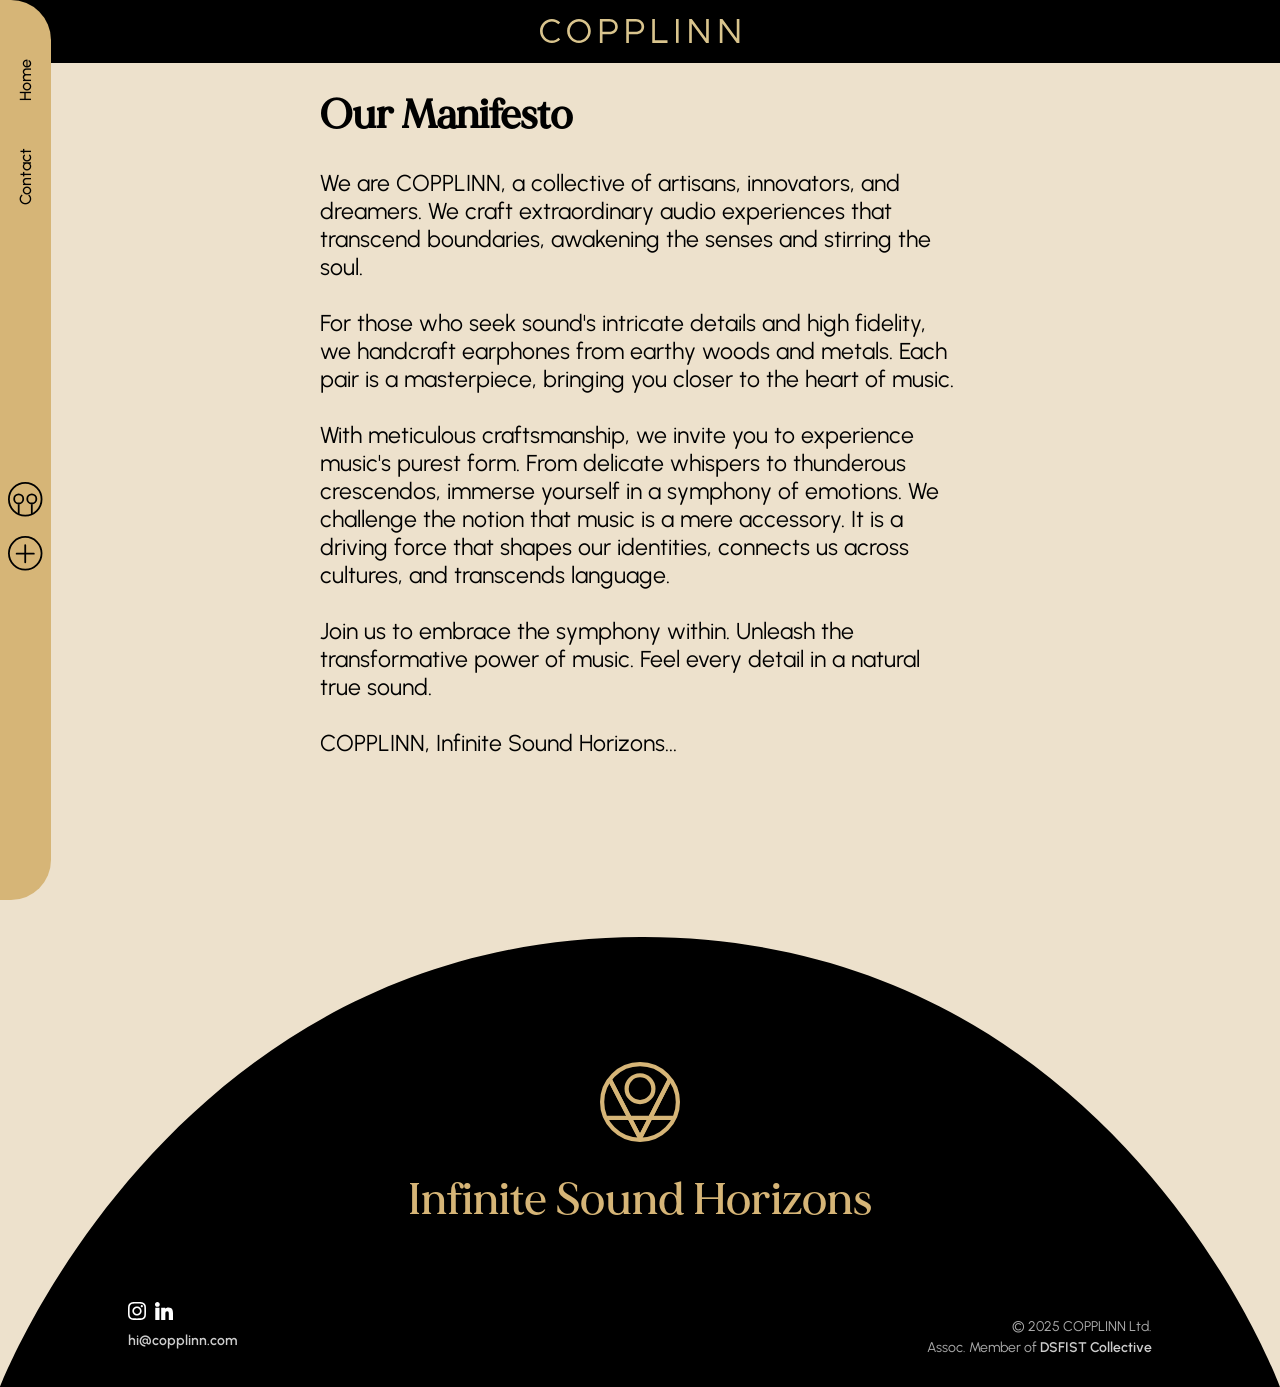
<file: about.html>
<!DOCTYPE html>
<html lang="en">
<head>
    <meta charset="UTF-8">
    <meta http-equiv="X-UA-Compatible" content="IE=edge">
    <meta name="viewport" content="width=device-width, initial-scale=1.0">
    <meta name='copyright' content='COPPLINN'>
    <meta name='language' content='EN'>
    <meta name='robots' content='index,follow'>
    <meta name='reply-to' content='hi@copplinn.com'>
    <meta name='coverage' content='Worldwide'>
    <meta name='distribution' content='Global'>
    <!-- Primary Meta Tags -->
    <title>About | COPPLINN</title>
    <meta name="title" content="About | COPPLINN">
    <meta name="description" content="We redefine sound by blending artisanal craftsmanship with cutting-edge technology. From hand-picked materials to precision engineering, every piece tells a story of passion, emotion, and timeless design.">
    <link rel="stylesheet" href="style.css">    
    <link rel="shortcut icon" href="media/icon.ico" type="image/x-icon">
</head>
<body>
    <nav>
        <a href="index.html">
            <img src="media/copplinn.svg" alt="Copplinn Logo">
        </a>
    </nav>

    <button class="menu-button" onclick="toggleSidebar()">
        <svg id="menu-icon" width="46" height="23" viewBox="0 0 36 13" fill="none" xmlns="http://www.w3.org/2000/svg">
            <line x1="1.5" y1="1.5" x2="44.5" y2="1.5" stroke="white" stroke-width="3" stroke-linecap="round"/>
            <line x1="13.5" y1="11.5" x2="44.5" y2="11.5" stroke="white" stroke-width="3" stroke-linecap="round"/>
            <line x1="6.5" y1="21.5" x2="44.5" y2="21.5" stroke="white" stroke-width="3" stroke-linecap="round"/>
        </svg>            
        <svg id="close-icon" width="35" height="30" viewBox="0 0 35 30" fill="none" style="display: none;" xmlns="http://www.w3.org/2000/svg">
            <line x1="2.18489" y1="27.241" x2="31.2946" y2="2.81507" stroke="white" stroke-width="3" stroke-linecap="round"/>
            <line x1="1.5" y1="-1.5" x2="39.5" y2="-1.5" transform="matrix(0.766044 0.642788 0.642788 -0.766044 3 0)" stroke="white" stroke-width="3" stroke-linecap="round"/>
        </svg> 
    </button>
    <div class="sidebar" id="sidebar">
        <div>
        <a class="rotateLeft" href="index.html">Home</a>
        <br><br>
        <a class="rotateLeft" href="#footer">Contact</a>
        </div>
        <div>
            <a href="index.html#alula">
                <svg width="35" height="35" viewBox="0 0 235 235" fill="none" xmlns="http://www.w3.org/2000/svg">
                    <circle cx="36.5402" cy="36.5402" r="30.5402" transform="matrix(1 0 0 -1 35.3223 150.302)" stroke="black" stroke-width="12"/>
                    <circle cx="36.5402" cy="36.5402" r="30.5402" transform="matrix(1 0 0 -1 123.262 150.302)" stroke="black" stroke-width="12"/>
                    <circle cx="115.711" cy="115.711" r="109.711" stroke="black" stroke-width="12"/>
                    <path d="M71.8623 149.328V215.1" stroke="black" stroke-width="12"/>
                    <path d="M159.802 149.328V215.1" stroke="black" stroke-width="12"/>
                    </svg>
            </a>
            
            <a href="index.html#range">
                <svg width="35" height="35" viewBox="0 0 235 235" fill="none" xmlns="http://www.w3.org/2000/svg">
                    <circle cx="115.711" cy="116.29" r="109.711" stroke="black" stroke-width="12"/>
                    <path d="M115.71 60.9922L115.71 176.459" stroke="black" stroke-width="12" stroke-linecap="round"/>
                    <path d="M57.9771 118.726H173.444" stroke="black" stroke-width="12" stroke-linecap="round"/>
                </svg>                    
            </a>
        </div>
        <div>
            <!-- chatbot -->
        </div>
    </div>
    <div class="manifesto">
    <h1>Our Manifesto</h1>
    <p>
        We are COPPLINN, a collective of artisans, innovators, and dreamers. We craft extraordinary audio experiences that transcend boundaries, awakening the senses and stirring the soul.
        <br><br>
        For those who seek sound's intricate details and high fidelity, we handcraft earphones from earthy woods and metals. Each pair is a masterpiece, bringing you closer to the heart of music.
        <br><br>
        With meticulous craftsmanship, we invite you to experience music's purest form. From delicate whispers to thunderous crescendos, immerse yourself in a symphony of emotions. We challenge the notion that music is a mere accessory. It is a driving force that shapes our identities, connects us across cultures, and transcends language.
        <br><br>
        Join us to embrace the symphony within. Unleash the transformative power of music. Feel every detail in a natural true sound.
        <br><br>
        COPPLINN, Infinite Sound Horizons...
    </p>
    </div>

    <div class="footer-container" id="footer">
        <!-- Background SVG Shape -->
        <svg class="background-shape" width="1920" height="473" viewBox="0 0 1920 473" fill="none" xmlns="http://www.w3.org/2000/svg" preserveAspectRatio="none">
            <path d="M0 473C0 473 258.058 -1.00075 965.529 -0.00037418C1673 1 1920 473 1920 473H0Z" fill="black"/>
        </svg>
            
        <!-- Footer Content -->
        <div class="footer-content">
          <img class="logo" src="media/copplinnIcon.svg" alt="Copplinn Icon Logo">
          
          <h1 class="title">Infinite Sound Horizons</h1>
          
          <div class="bottom-row">
            <div class="social-icons">
              <a href="https://www.instagram.com/copplinn" target="_blank" rel="noopener noreferrer">
                <svg fill="#FFFF" width="18px" height="18px" viewBox="0 0 256 256" version="1.1" xmlns="http://www.w3.org/2000/svg" xmlns:xlink="http://www.w3.org/1999/xlink" preserveAspectRatio="xMidYMid">
                    <g>
                        <path d="M127.999746,23.06353 C162.177385,23.06353 166.225393,23.1936027 179.722476,23.8094161 C192.20235,24.3789926 198.979853,26.4642218 203.490736,28.2166477 C209.464938,30.5386501 
                        213.729395,33.3128586 218.208268,37.7917319 C222.687141,42.2706052 225.46135,46.5350617 227.782844,52.5092638 C229.535778,57.0201472 231.621007,63.7976504 232.190584,76.277016 C232.806397,
                        89.7746075 232.93647,93.8226147 232.93647,128.000254 C232.93647,162.177893 232.806397,166.225901 232.190584,179.722984 C231.621007,192.202858 229.535778,198.980361 227.782844,203.491244 
                        C225.46135,209.465446 222.687141,213.729903 218.208268,218.208776 C213.729395,222.687649 209.464938,225.461858 203.490736,227.783352 C198.979853,229.536286 192.20235,231.621516 179.722476,232.191092 C166.227425,232.806905 162.179418,232.936978 127.999746,232.936978 C93.8200742,232.936978 89.772067,232.806905 76.277016,232.191092 C63.7971424,231.621516 57.0196391,229.536286 52.5092638,227.783352 C46.5345536,225.461858 42.2700971,222.687649 37.7912238,218.208776 C33.3123505,213.729903 30.538142,209.465446 28.2166477,203.491244 C26.4637138,198.980361 24.3784845,192.202858 23.808908,179.723492 C23.1930946,166.225901 23.0630219,162.177893 23.0630219,128.000254 C23.0630219,93.8226147 23.1930946,89.7746075 23.808908,76.2775241 C24.3784845,63.7976504 26.4637138,57.0201472 28.2166477,52.5092638 C30.538142,46.5350617 33.3123505,42.2706052 37.7912238,37.7917319 C42.2700971,33.3128586 46.5345536,30.5386501 52.5092638,28.2166477 C57.0196391,26.4642218 63.7971424,24.3789926 76.2765079,23.8094161 C89.7740994,23.1936027 93.8221066,23.06353 127.999746,23.06353 M127.999746,0 C93.2367791,0 88.8783247,0.147348072 75.2257637,0.770274749 C61.601148,1.39218523 52.2968794,3.55566141 44.1546281,6.72008828 C35.7374966,9.99121548 28.5992446,14.3679613 21.4833489,21.483857 C14.3674532,28.5997527 9.99070739,35.7380046 6.71958019,44.1551362 C3.55515331,52.2973875 1.39167714,61.6016561 0.769766653,75.2262718 C0.146839975,88.8783247 0,93.2372872 0,128.000254 C0,162.763221 0.146839975,167.122183 0.769766653,180.774236 C1.39167714,194.398852 3.55515331,203.703121 6.71958019,211.845372 C9.99070739,220.261995 14.3674532,227.400755 21.4833489,234.516651 C28.5992446,241.632547 35.7374966,246.009293 44.1546281,249.28042 C52.2968794,252.444847 61.601148,254.608323 75.2257637,255.230233 C88.8783247,255.85316 93.2367791,256 127.999746,256 C162.762713,256 167.121675,255.85316 180.773728,255.230233 C194.398344,254.608323 203.702613,252.444847 211.844864,249.28042 C220.261995,246.009293 227.400247,241.632547 234.516143,234.516651 C241.632039,227.400755 246.008785,220.262503 249.279912,211.845372 C252.444339,203.703121 254.607815,194.398852 255.229725,180.774236 C255.852652,167.122183 256,162.763221 256,128.000254 C256,93.2372872 255.852652,88.8783247 255.229725,75.2262718 C254.607815,61.6016561 252.444339,52.2973875 249.279912,44.1551362 C246.008785,35.7380046 241.632039,28.5997527 234.516143,21.483857 C227.400247,14.3679613 220.261995,9.99121548 211.844864,6.72008828 C203.702613,3.55566141 194.398344,1.39218523 180.773728,0.770274749 C167.121675,0.147348072 162.762713,0 127.999746,0 Z M127.999746,62.2703115 C91.698262,62.2703115 62.2698034,91.69877 62.2698034,128.000254 C62.2698034,164.301738 91.698262,193.730197 127.999746,193.730197 C164.30123,193.730197 193.729689,164.301738 193.729689,128.000254 C193.729689,91.69877 164.30123,62.2703115 127.999746,62.2703115 Z M127.999746,170.667175 C104.435741,170.667175 85.3328252,151.564259 85.3328252,128.000254 C85.3328252,104.436249 104.435741,85.3333333 127.999746,85.3333333 C151.563751,85.3333333 170.666667,104.436249 170.666667,128.000254 C170.666667,151.564259 151.563751,170.667175 127.999746,170.667175 Z M211.686338,59.6734287 C211.686338,68.1566129 204.809755,75.0337031 196.326571,75.0337031 C187.843387,75.0337031 180.966297,68.1566129 180.966297,59.6734287 C180.966297,51.1902445 187.843387,44.3136624 196.326571,44.3136624 C204.809755,44.3136624 211.686338,51.1902445 211.686338,59.6734287 Z" fill="#FFFF">
                
                </path>
                    </g>
                </svg>
              </a>
              <a href="https://www.linkedin.com/company/copplinnsound" target="_blank" rel="noopener noreferrer">
                <svg fill="#FFFF" height="18px" width="18px" version="1.1" id="Layer_1" xmlns="http://www.w3.org/2000/svg" xmlns:xlink="http://www.w3.org/1999/xlink" 
	                viewBox="0 0 310 310" xml:space="preserve">
                    <g id="XMLID_801_">
                    	<path id="XMLID_802_" d="M72.16,99.73H9.927c-2.762,0-5,2.239-5,5v199.928c0,2.762,2.238,5,5,5H72.16c2.762,0,5-2.238,5-5V104.73
                    		C77.16,101.969,74.922,99.73,72.16,99.73z"/>
                    	<path id="XMLID_803_" d="M41.066,0.341C18.422,0.341,0,18.743,0,41.362C0,63.991,18.422,82.4,41.066,82.4
                    		c22.626,0,41.033-18.41,41.033-41.038C82.1,18.743,63.692,0.341,41.066,0.341z"/>
                    	<path id="XMLID_804_" d="M230.454,94.761c-24.995,0-43.472,10.745-54.679,22.954V104.73c0-2.761-2.238-5-5-5h-59.599
                    		c-2.762,0-5,2.239-5,5v199.928c0,2.762,2.238,5,5,5h62.097c2.762,0,5-2.238,5-5v-98.918c0-33.333,9.054-46.319,32.29-46.319
                    		c25.306,0,27.317,20.818,27.317,48.034v97.204c0,2.762,2.238,5,5,5H305c2.762,0,5-2.238,5-5V194.995
                    		C310,145.43,300.549,94.761,230.454,94.761z"/>
                    </g>
                </svg>
              </a>
              <br>
              <a href="mailto:hi@copplinn.com" class="email">hi@copplinn.com</a>
            </div>
            
            <div>
              <p class="copy">
              © 2025 COPPLINN Ltd.<br>
              Assoc. Member of <a href="https://dsfist.com" target="_blank" rel="noopener noreferrer">DSFIST Collective</a>
              </p>
            </div>
          </div>
        </div>
      </div>


<script>
     function toggleSidebar() {
            const sidebar = document.getElementById('sidebar');
            const menuIcon = document.getElementById('menu-icon');
            const closeIcon = document.getElementById('close-icon');
            
            sidebar.classList.toggle('open');
            if (sidebar.classList.contains('open')) {
                menuIcon.style.display = 'none';
                closeIcon.style.display = 'block';
            } else {
                menuIcon.style.display = 'block';
                closeIcon.style.display = 'none';
            }
        }
</script>
</body>
</html>
</file>
<file: style.css>
/* Colors */
:root{
    --gold:rgba(219, 208, 173, 0.816);
    --scrollbarBG: #EDE1CC;
    --thumbBG: rgba(0, 0, 0, 0.816);
    --ylw: #D6B577;
    --light:#EDE1CC;
}
::selection{
    background-color: black;
    color: var(--gold);
}
/* ScrollBar_____________________________ */
  body, * {
    scrollbar-width:thin;
    scrollbar-color: var(--thumbBG) var(--scrollbarBG);
  }
  body::-webkit-scrollbar-track {background: var(--scrollbarBG);}
  body::-webkit-scrollbar-thumb {
    background-color: var(--thumbBG) ;
    border-radius: 6px;
  }
  
  

  /* _____________________________________ */

  html{
    box-sizing: border-box;
    scroll-behavior: smooth;
    overflow-x: hidden;
  }   
  *{  box-sizing: border-box;}
 
  body{
    background: var(--light);
    box-sizing: border-box;
    margin: 0;
    padding: 0;
    overflow-x: hidden;
    font-family: 'Montserrat', sans-serif;
    }
    @font-face {
    font-family: Headline;
    src: url(media/fonts/mmMedium.OTF);
    }
    @font-face {
        font-family: Body;
        src: url(media/fonts/u.TTF);
        }
    *{font-family: 'Body', sans-serif;}
    h1, h2{font-family: 'Headline', serif;}
    h1{font-size: 40px;}
    h2{font-size: 28px;}
    h4{font-size: 18px;}
    .sidebar {
    font-weight: 500;
    box-sizing: border-box;
    position: fixed;
    display: flex;
    flex-direction: column;
    justify-content: space-between;
    align-items: center;
    top: 0;
    bottom: 0;
    left: 0;
    border-top-right-radius: 40px;
    border-bottom-right-radius: 40px;
    height: 100vh;
    overflow: hidden;
    width: 4vw;
    background: var(--ylw);
    color: rgb(0, 0, 0);
    padding:50px 15px 50px 15px;
    transition: transform 0.3s ease;
    font-size: 16px;
    z-index: 99;
    text-align: center;
    }
    .sidebar a {
        display: block;
        color: rgb(0, 0, 0);
        text-decoration: none;
        margin: 15px 0;
        transition: 0.3s ease-in-out;
    }
    .rotateLeft{
        padding: 5px 15px;
        border-radius: 40px;
        transform: rotate(-90deg);
    }
    .sidebar a:hover {
        opacity: 0.6;
        font-weight: 500;
    }
    .rotateLeft:hover{
        background: black;
        color: #D6B577;
        opacity: 1 !important;
    }
    .menu-button {
        display: none;
        position: fixed;
        top: 10px;
        right: 10px;
        background: none;
        border: none;
        cursor: pointer;
        font-size: 20px;
        z-index: 99;
    }
    .menu-button svg {
        width: 30px;
        height: 30px;
        stroke: white;
    }
    
    nav{
        position: fixed;
        top:0;
        width: 100vw;
        height: 7vh;
        display: flex;
        flex-direction: row;
        justify-content: center;
        align-items: center;
        z-index: 98;
        background-color: black;
    }
    nav img{
        padding-top: 3px;
        width: 200px;
    }
    
    .hero{
        height: 99vh;
        display: flex;
        align-items: flex-end;
    }
    .hero video{
        width: 98vw;
        margin-left: 2vw;
    }
    
    .intro{
        display: flex;
        flex-direction: row;
        justify-content: space-between;
        align-items: center;
        height: 60vh;
        width: 100vw;
    }
    .intro svg{
        height: 50vh;
    }
    .expandLeft{margin-left: -6vw;}
    .expandRight{margin-right: -7vw;}
    .intro h2{
        width: 40vw;
        text-align: center;
        font-weight: 400;
    }
    
    .divider{width: 80vw;margin: auto; border:solid 1px black;margin-top: 5vh;}
    
    .wood{display: flex;flex-direction: column;justify-content: center;align-items: center;}
    .wood h1{text-align: center;margin-top: 10vh;}
    .subhead{text-align: center; width: 50vw;display: block;margin: auto;margin-top: -30px; font-weight: 400;}


    .woodFlexContainer div{text-align: center;padding: 10px 10px;}
    .woodFlexContainer div h4{margin: 20px 0 -5px 0;}
    .woodFlexContainer p{ font-size: 11px; text-align: center;}


    .woodFlexContainer {
        display: flex;
        flex-wrap: wrap;
        justify-content: center;
        align-items: center;
        align-content: center;
        width: 60vw;
        background-color: #000000;
        color: #EDE1CC;
        flex-direction: row;
        padding: 60px 10px;
        border-radius: 25px;
        margin-top: 3vh;
    }
    .woodFlexContainer div img{width: 130px;}
    .woodFlexContainer div {
        width: 22%;
        margin: 10px;
        display: flex;
        flex-direction: column;
        justify-content: center;
        align-items: center;
    }

    .ffc{
        display: flex;
        flex-direction: row;
        justify-content: space-between;
        width: 60vw;
        margin: auto;
        margin-top: 15vh;
        margin-bottom: 15vh;
    }
    .ffc .textSide{
        width: 40%;
        margin-right: 10%;
        display: flex;
        flex-direction: column;
        justify-content: center;
    }
    .ffc h4{margin-top: -20px;font-weight: 500;}
    .ffc img{
        height: 50vh;
    }


    .alula{
        background-color: #000000;
        color: #EDE1CC;
    }
    .alula .row{
        display: flex;
        flex-direction: row;
        width: 60vw;
        margin: auto; 
        padding-top: 10vh;
        padding-bottom: 10vh;
    }
    .alula h1{letter-spacing: 5px;}
    .product-gallery{
        width:55%;
        overflow: hidden;
    }
    .product-gallery .image-viewer{
        width:fill;
        margin-bottom: 20px;
        box-sizing:border-box;
        display:flex;
        justify-content:center;
        align-items:center;
    }
    .image-viewer img{
        border-radius: 16px;
        width:100%;
    }
    .image-thumb{
        display:flex;
        align-items: center;
        justify-content:space-between;
    }
    .image-thumb img{
        height:75px;
        border-radius:5px;
        opacity:0.6;
    }
    .alula .active{
        opacity:1!important;
        border:2px solid var(--ylw)!important;
    }
        

    .productDetails{
        width: 40%;
        margin-left: 5%;
        display: flex;
        flex-direction: column;
        justify-content: flex-start;
    }
    .productDetails h1{margin-bottom: -10px;margin-top: 0;}

    /* -- */
    #modalTrigger{
        display: block;
        background-color: var(--ylw);
        color: #000;
        font-weight: 600;
        width: 200px;
        font-size: 20px;
        padding: 10px 25px;
        border-radius: 30px;
        border: none;
        cursor: pointer;
        transition: 0.2s ease-in-out;
    }
    #modalTrigger:hover{
        background-color: #000;
        color: var(--ylw);
        border: solid 2px var(--ylw);
    }
    /* The Modal (background) */
    .modal {
      display: none; /* Hidden by default */
      position: fixed; /* Stay in place */
      z-index: 100; /* Sit on top */
      right: 0;
      top: 0;
      width: 100%; /* Full width */
      height: 100%; /* Full height */
      overflow: auto; /* Enable scroll if needed */
      background-color: rgb(0,0,0); /* Fallback color */
      background-color: rgba(0,0,0,0.9); /* Black w/ opacity */
      -webkit-animation-name: fadeIn; /* Fade in the background */
      -webkit-animation-duration: 0.4s;
      animation-name: fadeIn;
      animation-duration: 0.4s;
      color: black;
    }
    
    /* Modal Content */
    .modal-content {
      position: fixed;
      bottom: -6px;
      right: 10%;
      background-color: var(--ylw);
      width: 80%;
      height: 40vh;
      -webkit-animation-name: slideIn;
      -webkit-animation-duration: 0.4s;
      animation-name: slideIn;
      animation-duration: 0.4s;
      border-top-left-radius: 20px;
      border-top-right-radius: 20px;
    }
    
    /* The Close Button */
    .close {
      color: rgb(0, 0, 0);
      float: right;
      font-size: 28px;
      font-weight: bold;
      margin: 20px;
    }
    
    .close:hover,
    .close:focus {
      color: #000;
      text-decoration: none;
      cursor: pointer;
    }
    
    .modal-header {
      text-align: center;
      border-top-left-radius: 20px;
      border-top-right-radius: 20px;
      padding: 2px 16px;
    }
    
    .modal-body {
      padding: 2px 16px;
      display: flex;
      flex-direction: row;
      justify-content: center;
      align-items: center;
    }
    
    .modal-footer {
      padding: 2px 16px;
      background-color: #5cb85c;
      color: white;
    }
    
    /* Add Animation */
    @-webkit-keyframes slideIn {
      from {bottom: -300px; opacity: 0} 
      to {bottom: 0; opacity: 1}
    }
    
    @keyframes slideIn {
      from {bottom: -300px; opacity: 0}
      to {bottom: 0; opacity: 1}
    }
    
    @-webkit-keyframes fadeIn {
      from {opacity: 0} 
      to {opacity: 1}
    }
    
    @keyframes fadeIn {
      from {opacity: 0} 
      to {opacity: 1}
    }
    .distributor{
        cursor: pointer;
        color: rgb(0, 0, 0);
        display: flex;
        flex-direction: column;
        justify-content: center;
        align-items: center;
      }
      .distributor img{
        width: 80%;
      }
      .distributor h3{
        font-weight: 600;
        letter-spacing: 0.5px;
      }

/* --- */
    .imageGallery {
        display: grid;
        grid-template-columns: repeat(auto-fit, minmax(350px, 1fr));
        grid-auto-rows: 320px;
        gap: 0;
        width: 100%;
        margin: 0 auto;
        overflow: hidden;
    }
    
    .imageGallery figure {
        position: relative;
        margin: 0;
        padding: 0;
        height: 100%;
        width: 100%;
        overflow: hidden;
    }
    
    .imageGallery img {
        width: 100%;
        height: 100%;
        object-fit: cover;
        display: block;
        transition: transform 0.3s ease;
    }
    
    .imageGallery figure:hover img {
        transform: scale(1.1);
    }

    /* -- */
    .range h1{display: block; margin: auto; margin-top: 10vh; text-align: center;}
    .range h4{display: block; margin: auto;font-weight: 400;text-align: center;margin: 5px;}
    .range {margin-bottom: 10vh;}

    .menu-container {
        margin: auto;
        width: 60vw;
        padding: 20px;
    }

    .menu-item {
        position: relative;
        width: 100%;
        height: 70px;
        margin: 15px 0;
        border-radius: 35px;
        overflow: hidden;
        cursor: pointer;
        transition: all 0.3s ease-out;
    }

    
    .background-wrapper {
        position: absolute;
        top: 0;
        left: 0;
        width: 100%;
        height: 100%;
        transition: all 0.3s ease-out;
    }

    .background-wrapper::before {
        content: '';
        position: absolute;
        top: 0;
        left: 0;
        right: 0;
        bottom: 0;
        background: url('data:image/svg+xml,<svg viewBox="0 0 400 400" xmlns="http://www.w3.org/2000/svg"><filter id="noiseFilter"><feTurbulence type="fractalNoise" baseFrequency="0.04" numOctaves="3" stitchTiles="stitch"/></filter><rect width="100%" height="100%" filter="url(%23noiseFilter)"/></svg>');
        opacity: 0.9;
        mix-blend-mode: overlay;
        transition: all 0.3s ease-out;
    }

    .marble-effect {
        position: absolute;
        width: 100%;
        height: 100%;
        opacity: 0.9;
        transition: all 0.3s ease-out;
        background-size: cover;
        background-position: center;
    }

    /* Unique backgrounds for each item */
    .menu-item:nth-child(1) .marble-effect {
        background-image:radial-gradient(#000000c5, #0000005e), url('media/A1.png');
    }

    .menu-item:nth-child(2) .marble-effect {
        background-image:radial-gradient(#000000c5, #0000005e), url('media/A2.png');
    }

    .menu-item:nth-child(3) .marble-effect {
        background-image:radial-gradient(#000000c5, #0000005e), url('media/A3.png');
    }

    .menu-item:nth-child(4) .marble-effect {
        background-image:radial-gradient(#000000c5, #0000005e), url('media/A4.png');
    }

    .menu-item:nth-child(5) .marble-effect {
        background-image:radial-gradient(#000000c5, #0000005e), url('media/A5.png');
    }

    .menu-text {
        position: relative;
        z-index: 3;
        color: white;
        font-size: 24px;
        font-weight: 700;
        text-align: center;
        line-height: 70px;
        letter-spacing: 1px;
    }

    /* Hover animations - only affecting background */
    .menu-item:hover {
        width:auto;
    }

    .menu-item:hover .background-wrapper {
        filter: contrast(150%) grayscale(100%) brightness(120%);
    }

    .menu-item:hover .background-wrapper::before {
        opacity: 0.8;
        mix-blend-mode: hard-light;
    }

    /* Active state */
    .menu-item:active {
        transform: scale(0.98);
    }

    /* Staggered animation */
    .menu-item:nth-child(1) { transition-delay: 0s; }
    .menu-item:nth-child(2) { transition-delay: 0.05s; }
    .menu-item:nth-child(3) { transition-delay: 0.1s; }
    .menu-item:nth-child(4) { transition-delay: 0.15s; }
    .menu-item:nth-child(5) { transition-delay: 0.2s; }

    /* -- */

    .frameHolder{
        position: relative;
    }
    .interactive{
        z-index: 1;
        width: 100vw;
        height: 50vh;
    }
    .frameHolder h1{
        margin-top: 25px;
        right: 32px;
        position: absolute;
        z-index: 2;
        color: var(--ylw);
        mix-blend-mode: difference;
        text-align: right; 
        
    }

    /* -- Quotes -- */
    .quotes{
        margin-bottom: 10vh;
    }
    .quotes h1{
        text-align: center;
        margin-bottom: 0;
        margin-top: 10vh;
    }
    .slider-container {
        position: relative;
        width: 60vw;  /* Changed to 60vw */
        margin: auto;
        overflow: hidden;
        cursor: grab;  /* Added cursor for drag indication */
    }
    
    .slider-container:active {
        cursor: grabbing;  /* Changes cursor when dragging */
    }
    
    .slider-wrapper {
        display: flex;
        align-items: center;
        transition: transform 0.3s ease-out;
        gap: 20px;
        padding: 20px 0;
        user-select: none;  /* Prevents text selection while dragging */
    }
    
    .slider-wrapper.dragging {
        transition: none;  /* Removes transition during drag */
    }
    
    .testimonial {
        text-align: center;
        flex: 0 0 calc((100% - 40px) / 3);
        padding: 24px;
    }
    
    .testimonial-text {
        color: #333;
        font-size: 15px;
        line-height: 1.2;
        margin-bottom: 16px;
    }
    
    .testimonial-author {
        color: #666;
        font-style: italic;
        font-size: 14px;
    }
    
    .vision{
        display: flex;
        flex-direction: column;
        background-color: #000;
        padding-top: 10vh;
        padding-bottom: 10vh;
    }
    .vision h1{
        margin: auto;
        width: 40vw;
        letter-spacing: 2px;
        text-align: center;
        color: #D6B577;
        font-weight: 500;
    }
    .vision h4{font-weight: 500;margin-bottom: 20px;letter-spacing: 0px;color: #D6B577;text-align: center;}

    .seen h1{
        text-align: center;
        margin-bottom: 0;
        margin-top: 15vh;
    }
    .seenRow {
        display: flex;
        flex-wrap: wrap;
        justify-content: center;
        align-items: center;
        align-content: center;
        width: 60vw;
        margin: auto;
        overflow: auto;
        flex-direction: row;
    }
    
    .seenRow img {
        width: 12%;
        margin: 20px;
    }
    .seen{
        margin-bottom: 15vh;
    }


    .footer-text {
        font-size: 50px;
        font-weight: 100;
    }
    .footer-container {
        position: relative;
        width: 100%;
        height: 50vh;
      }
    
      .background-shape {
        position: absolute;
        bottom: 0;
        left: 0;
        width: 100%;
        height: 100%;
      }
    
      .footer-content {
        position: relative;
        width: 100%;
        height: 100%;
        display: flex;
        flex-direction: column;
        align-items: center;
        justify-content: center;
        z-index: 1;
      }
    
      .logo {
        width: 80px;
        height: 80px;
      }
    
      .title {
        color: #D6B577;
        font-size: 45px;
        margin-bottom: 2rem;
        font-weight: 400;
      }
    
      .bottom-row {
        display: flex;
        justify-content: space-between;
        width: 80%;
        color: rgb(172, 172, 172);
        opacity: 1;
        font-size: 14px;
        position: absolute;
        bottom: 15px;
        font-family: serif;
      }
    
      .social-icons {
        text-align: left;
        line-height: 1.8;
      }
      .social-icons a{
        margin-right: 6px;
      }
    
      .email {
        color: rgb(205, 205, 205);
        font-weight: 600;
    }
    .bottom-row a{
        font-weight: 600;
        color: rgb(205, 205, 205) !important;
        opacity: 1;
        text-decoration: none;
    }
      .copy {
        text-align: right;
        line-height: 1.5;
    }
    .manifesto{
        width: 50vw;
        margin: auto;
        margin-top: 10vh;
        margin-bottom: 20vh;
    }
    .manifesto p{
        font-size: 23px;
    }




















    /* Responsive Design */
    @media (max-width: 1200px) {
        .slider-container {
            width: 80vw;  /* Wider on smaller screens */
        }
    }
    
    @media (max-width: 768px) {
        .testimonial {
            flex: 0 0 calc((100% - 20px) / 2);
        }
        .slider-container {
            width: 90vw;
        }
    }
    
    @media (max-width: 480px) {
        .testimonial {
            flex: 0 0 100%;
        }
        .slider-container {
            width: 95vw;
        }
    }
    
    /* Responsive Design */
    @media (max-width: 768px) {
        .testimonial {
            flex: 0 0 calc((100% - 20px) / 2);  /* Show 2 items on medium screens */
        }
    }
    
    @media (max-width: 480px) {
        .testimonial {
            flex: 0 0 100%;  /* Show 1 item on small screens */
        }
    }


@media (max-width: 768px) {
    .sidebar {
        transform: translateX(-100%);
        width: 80%;
    }
    .menu-button {
        display: block;
    }
    .sidebar.open {
        transform: translateX(0);
    }
    .gallery {
        padding-top: 400px; 
    } 
    .imageGallery {
        grid-template-columns: repeat(auto-fit, minmax(150px, 1fr));
        grid-auto-rows: 160px;
        height: auto;
    }    

        .menu-button {
            z-index: 120;
        }    
        .sidebar svg {
            transform: scale(1.8);
            display: block;
            color: rgb(0, 0, 0);
            text-decoration: none;
            margin: 50px 0;
            transition: 0.3s ease-in-out;
        }
        .rotateLeft{
            font-size: 40px;
            padding: 5px 15px;
            border-radius: 40px;
            transform: rotate(0deg);
        }
        #close-icon{
            float: left;
            left: 0;
            margin-top: 7px;
        }
        .hero{
            height: 40vh;
            width: 100vw;
            display: flex;
            justify-content: flex-start;
            align-items: center;
            overflow: hidden;
        }
        .hero video {
            width: 100vw;
            margin-left: 0vw;
            background-color: #000;
        }
        .intro{flex-direction: column;height: auto;}
        .intro svg {
            height: 50vh;
        }
        .expandLeft{display: none;}
        .expandRight{display: none;}
        .intro h2{width: 85vw;margin-top: 0vh;}
        h2{font-size: 23px;}
        h4{font-size: 16px;}
        .subhead{width: 85vw;}
        .woodFlexContainer{
            width: 90vw;
            padding: 0px 0px;
        }
        .woodFlexContainer div {
            width: 45%;
            margin:5px;

        }
        .ffc {
            display: flex;
            flex-direction: column-reverse;
            justify-content: center;
            align-items: center;
            width: 90vw;
            margin: auto;
            margin-top: 5vh;
            margin-bottom: 5vh;
        }
        .ffc img {height: 85vw;}
        .ffc .textSide {
            width: 90vw;
            margin-right: auto;
            display: flex;
            flex-direction: column;
            justify-content: center;
            text-align: center;
        }
        .alula .row {
            flex-direction: column;
            width: 90vw;
            margin: auto;
            padding-top: 3vh;
            padding-bottom: 3vh;
        }
        .product-gallery {
            width: 90vw;
        }
        .image-thumb img {
            height: 55px;
            border-radius: 5px;
        }
        .productDetails {
            width: 90vw;
            margin-left: auto;
            flex-direction: column;
            justify-content: flex-start;
            align-items: flex-start;
            margin-top: 3vh;
            margin-bottom: 3vh;
            text-align: left;
        }
        .modal-content {
            display: flex;
            flex-direction: column;
            bottom: -3px;
            right: 5vw;
            width: 90vw;
            height: 85vh;
        }
        .modal-header h2{
            margin-left: 70px;
            text-align: center;
        }
        .modal-body {
            padding: 2px 16px;
            display: flex;
            flex-direction: column;
            justify-content: center;
            align-items: center;
            margin: auto;
            margin-top: 0vh;
        }
        .distributor img {
            width: 60%;
        }
        .range {margin-bottom: 5vh;}
        .range h1{margin: auto; margin-top: 5vh; width: 75vw;}
        .range h4{margin: auto;width: 90vw;}
        .menu-container {
            margin: auto;
            width: 90vw;
            padding: 00px;
        }
        .frameHolder iframe{height: 85vh;}
        .frameHolder{display: flex;justify-content: flex-start; text-align: center;}
        .frameHolder h1 {
            margin-top: 25px;
            right: 100px;
            position: absolute;
            z-index: 2;
            color: var(--ylw);
            mix-blend-mode: difference;
            text-align: center;
        }
        .seen {margin-bottom: 10vh;}
        .seenRow {width: 95vw;}
        .seenRow img {
            width: 30%;
            margin: 15px;
        }
        .background-shape {
            position: absolute;
            bottom: 0;
            left: -30%;
            width: 160%;
            height: 100%;
        }
        .footer-container {
            height: 45vh;
        }
        .logo {width: 80px;margin-top: 6vh;}
        .footer-content {
            justify-content: flex-start;
        }
        .title {
            color: #D6B577;
            font-size: 30px;
            margin-bottom: 1rem;
            font-weight: 400;
        }
        .bottom-row {
            flex-direction: column;
            justify-content: center;
            align-items: center;
            text-align: center;
            width: 100%;
            bottom: 15px;
            font-size: 16px;
        }
        .social-icons{text-align: center;}
        .copy{text-align: center;margin-top: 3px;}
        .quotes {margin-bottom: 5vh;}
        .vision h1 {
            margin: auto;
            width: 85vw;
            letter-spacing: 2px;
            font-weight: 500;
            font-size: 32px;
        }
        .manifesto{
            width: 80vw;
            margin: auto;
            margin-top: 10vh;
            margin-bottom: 20vh;
        }
        .manifesto p{
            font-size: 20px;
        }








    }
</file>
